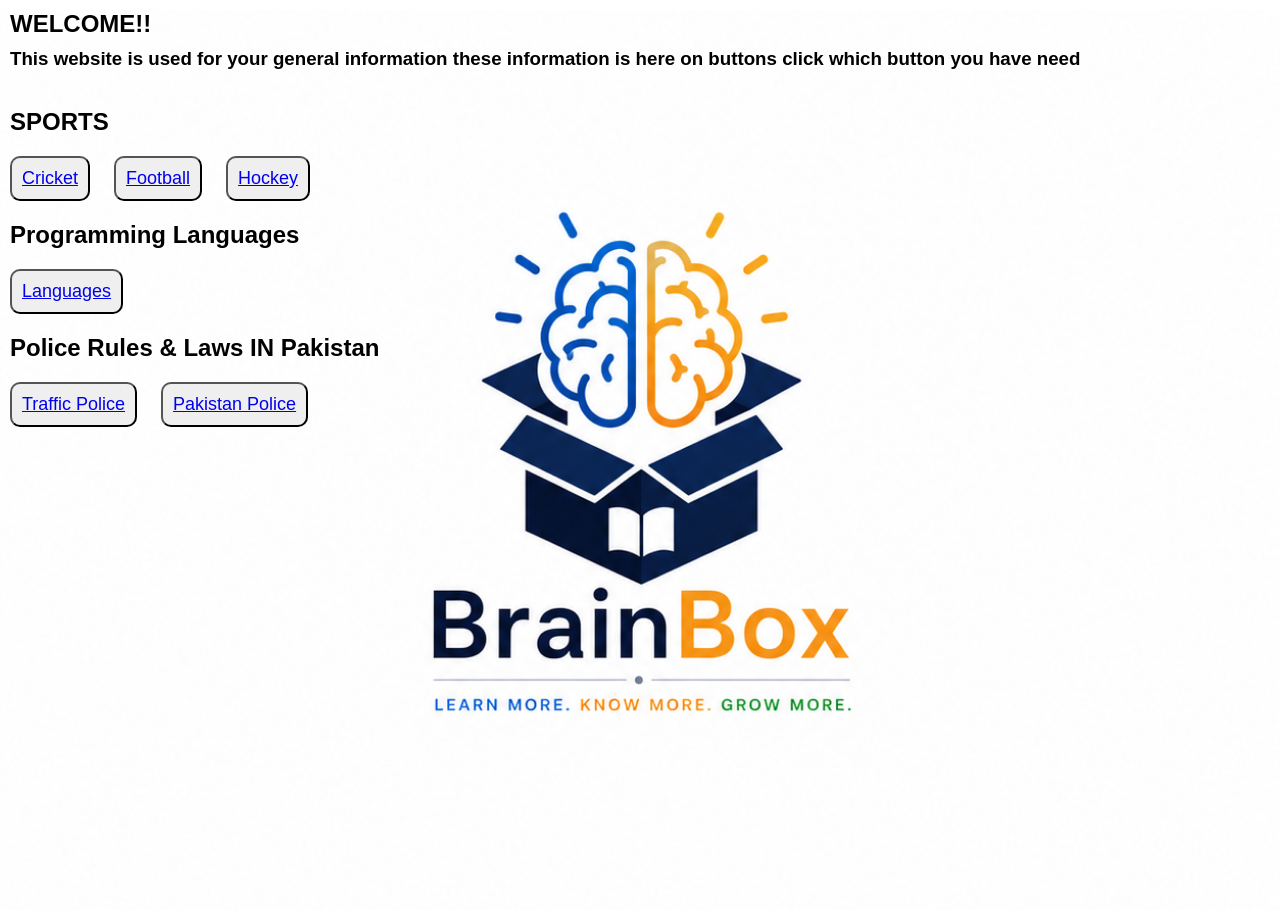
<file: index.html>
<!DOCTYPE html>
<html lang="en">

<head>
    <meta charset="UTF-8">
    <meta name="viewport" content="width=device-width, initial-scale=1.0">
    <title>Document</title>
    <link rel="stylesheet" href="style.css">
</head>
<body>
    <section class="banner">
        <h1>WELCOME!!</h1>
        <h3>This website is used for your general information these information is here on buttons click which button
            you have need</h3>
            <br>
<h2>SPORTS</h2>

<button><a href="cricket.html">Cricket</a></button>

<button><a href="football.html">Football</a></button>

<button><a href="hockey.html">Hockey</a></button>

<br>

<H2>Programming Languages</H2>

<button><a href="ai.html">Languages</a></button>

<h2>Police Rules & Laws IN Pakistan</h2>

<button><a href="trafpolice.html">Traffic Police</a></button>

<button><a href="police.html">Pakistan Police</a></button>






 </body>
</html>
</file>
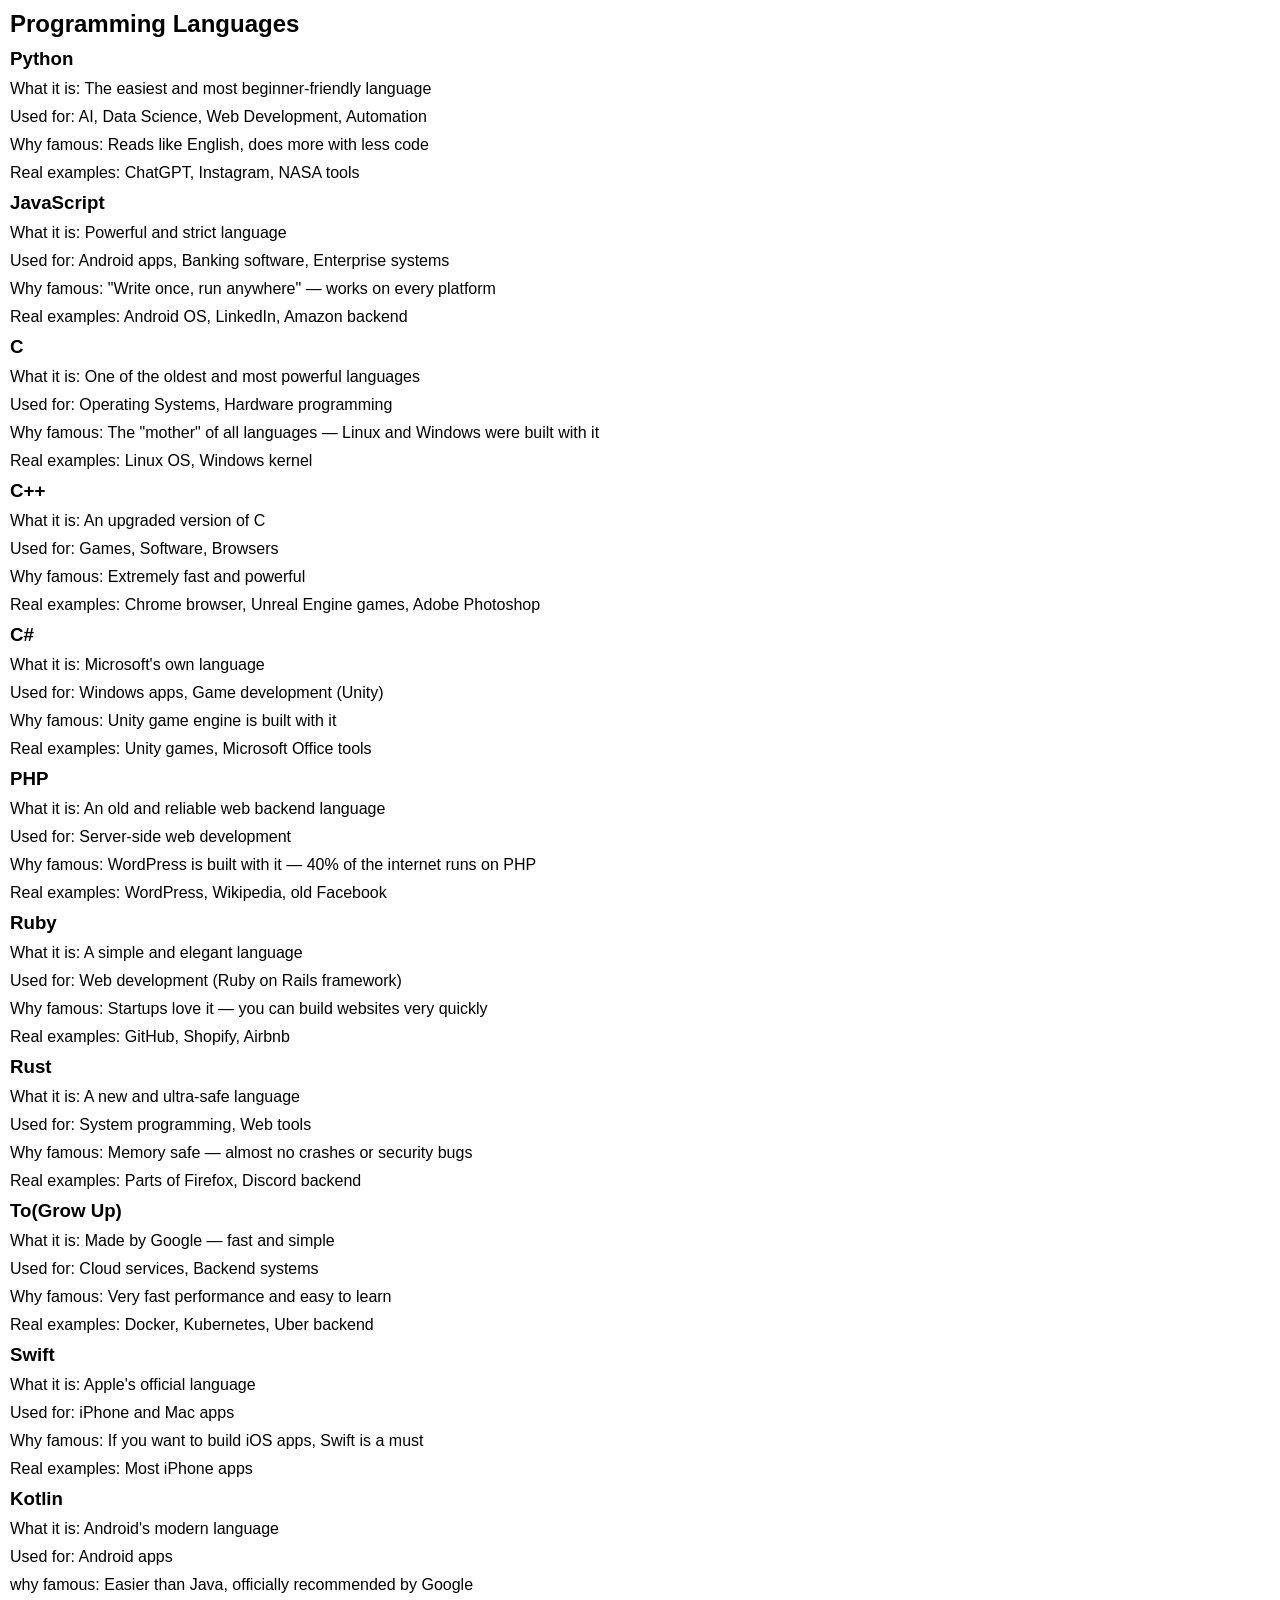
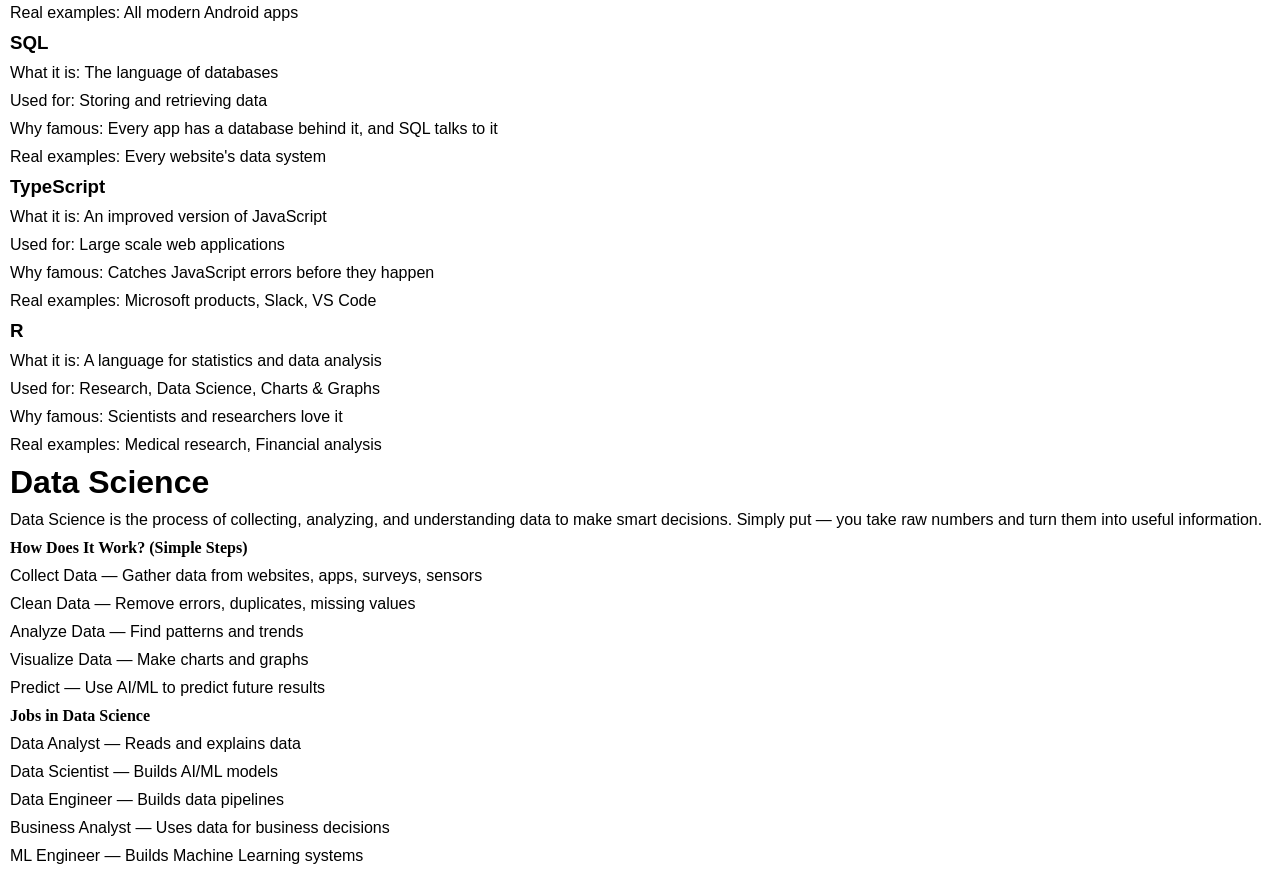
<file: ai.html>
<!DOCTYPE html>
<html lang="en">
<head>
    <meta charset="UTF-8">
    <meta name="viewport" content="width=device-width, initial-scale=1.0">
    <title>Document</title>
    <link rel="stylesheet" href="style.css">
</head>
<body>
<h2>Programming Languages</h2>

<H3>Python</H3>

<p>What it is: The easiest and most beginner-friendly language</p>

<p>Used for: AI, Data Science, Web Development, Automation</p>

<p>Why famous: Reads like English, does more with less code</p>

<p>Real examples: ChatGPT, Instagram, NASA tools</p>

<h3>JavaScript</h3>

<p>What it is: Powerful and strict language</p>

<p>Used for: Android apps, Banking software, Enterprise systems</p>

<p>Why famous: "Write once, run anywhere" — works on every platform</p>

<p>Real examples: Android OS, LinkedIn, Amazon backend</p>

<h3>C</h3>

<p>What it is: One of the oldest and most powerful languages</p>

<p>Used for: Operating Systems, Hardware programming</p>

<p>Why famous: The "mother" of all languages — Linux and Windows were built with it</p>

<p>Real examples: Linux OS, Windows kernel</p>

<h3>C++</h3>
    
<p>What it is: An upgraded version of C</p>

<p>Used for: Games, Software, Browsers</p>

<p>Why famous: Extremely fast and powerful</p>

<p>Real examples: Chrome browser, Unreal Engine games, Adobe Photoshop</p>

<h3>C#</h3>

<p>What it is: Microsoft's own language</p>

<p>Used for: Windows apps, Game development (Unity)</p>

<p>Why famous: Unity game engine is built with it</p>

<p>Real examples: Unity games, Microsoft Office tools</p>

<h3>PHP</h3>

<p>What it is: An old and reliable web backend language</p>

<p>Used for: Server-side web development
</p>

<p>Why famous: WordPress is built with it — 40% of the internet runs on PHP
</p>

<p>Real examples: WordPress, Wikipedia, old Facebook

</p>

<h3>Ruby</h3>

<p>What it is: A simple and elegant language</p>

<p>Used for: Web development (Ruby on Rails framework)
</p>

<p>Why famous: Startups love it — you can build websites very quickly</p>

<p> Real examples: GitHub, Shopify, Airbnb

</p>

<h3>Rust</h3>

<p>What it is: A new and ultra-safe language</p>

<p>Used for: System programming, Web tools
</p>

<p>Why famous: Memory safe — almost no crashes or security bugs</p>

<p>Real examples: Parts of Firefox, Discord backend</p>

<h3>To(Grow Up)</h3>

<p>What it is: Made by Google — fast and simple
</p>

<p>Used for: Cloud services, Backend systems</p>

<p>Why famous: Very fast performance and easy to learn</p>

<p>Real examples: Docker, Kubernetes, Uber backend</p>

<h3>Swift</h3>

<p>What it is: Apple's official language</p>

<p>Used for: iPhone and Mac apps</p>

<p>Why famous: If you want to build iOS apps, Swift is a must
</p>

<p>Real examples: Most iPhone apps

</p>

<h3>Kotlin</h3>

<p>What it is: Android's modern language</p>

<p>Used for: Android apps</p>

<p>why famous: Easier than Java, officially recommended by Google</p>

<p>Real examples: All modern Android apps

</p>

<h3>SQL</h3>

<P>What it is: The language of databases</P>

<p>Used for: Storing and retrieving data
</p>

<p>Why famous: Every app has a database behind it, and SQL talks to it</p>

<p>Real examples: Every website's data system</p>

<h3>TypeScript</h3>

<p>What it is: An improved version of JavaScript</p>

<p>Used for: Large scale web applications
</p>

<p>Why famous: Catches JavaScript errors before they happen</p>

<p>Real examples: Microsoft products, Slack, VS Code

</p>

<h3>R</h3>

<p>What it is: A language for statistics and data analysis
</p>

<p>Used for: Research, Data Science, Charts & Graphs</p>

<p>Why famous: Scientists and researchers love it</p>

<p>Real examples: Medical research, Financial analysis</p>

<h1>Data Science</h1>

<p>Data Science is the process of collecting, analyzing, and understanding data to make smart decisions. Simply put — you take raw numbers and turn them into useful information.
</p>

<h4> How Does It Work? (Simple Steps)</h4>

<p>Collect Data — Gather data from websites, apps, surveys, sensors</p>

<p>Clean Data — Remove errors, duplicates, missing values
</p>

<p>Analyze Data — Find patterns and trends
</p>

<p>Visualize Data — Make charts and graphs
</p>

<p>Predict — Use AI/ML to predict future results

</p>

<h4>Jobs in Data Science</h4>

<p>Data Analyst — Reads and explains data
</p>

<p>Data Scientist — Builds AI/ML models
</p>

<p>Data Engineer — Builds data pipelines
</p>

<p>Business Analyst — Uses data for business decisions
</p>

<p>ML Engineer — Builds Machine Learning systems

</p>
</body>
</html>
</file>
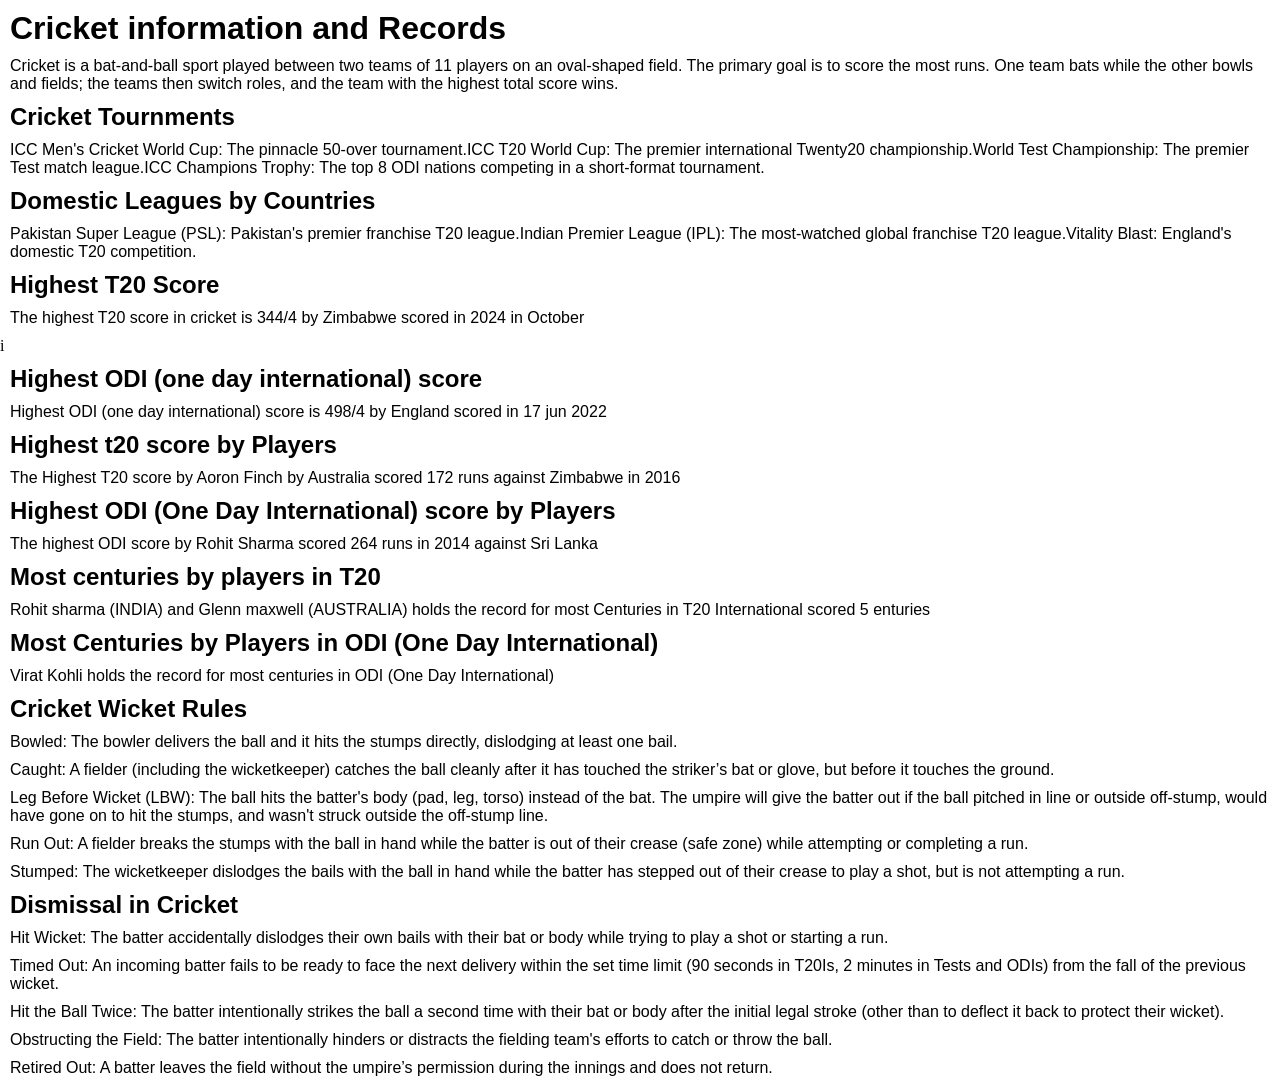
<file: cricket.html>
<!DOCTYPE html>
<html lang="en">

<head>
    <meta charset="UTF-8">
    <meta name="viewport" content="width=device-width, initial-scale=1.0">
    <title>Document</title>
    <link rel="stylesheet" href="style.css">
</head>

<body>
    <h1>Cricket information and Records</h1>
    <p>Cricket is a bat-and-ball sport played between two teams of 11 players on an oval-shaped field. The primary goal
        is to score the most runs. One team bats while the other bowls and fields; the teams then switch roles, and the
        team with the highest total score wins.</p>

    <h2>Cricket Tournments</h2>
    <p>ICC Men's Cricket World Cup: The pinnacle 50-over tournament.ICC T20 World Cup: The premier international
        Twenty20 championship.World Test Championship: The premier Test match league.ICC Champions Trophy: The top 8 ODI
        nations competing in a short-format tournament.</p>

    <h2>Domestic Leagues by Countries</h2>
    <p>Pakistan Super League (PSL): Pakistan's premier franchise T20 league.Indian Premier League (IPL): The
        most-watched global franchise T20 league.Vitality Blast: England's domestic T20 competition.</p>

    <h2>Highest T20 Score</h2>
    <p>The highest T20 score in cricket is 344/4 by Zimbabwe scored in 2024 in October</p>
    i
    <h2>Highest ODI (one day international) score</h2>

    <p>Highest ODI (one day international) score is 498/4 by England scored in 17 jun 2022</p>

    <h2>Highest t20 score by Players</h2>

    <p>The Highest T20 score by Aoron Finch by Australia scored 172 runs against Zimbabwe in 2016 </p>

    <h2>Highest ODI (One Day International) score by Players</h2>

    <p>The highest ODI score by Rohit Sharma scored 264 runs in 2014 against Sri Lanka</p>

    <h2>Most centuries by players in T20</h2>

    <p>Rohit sharma (INDIA) and Glenn maxwell (AUSTRALIA) holds the record for most Centuries in T20 International
        scored
        5 enturies </p>

    <h2>Most Centuries by Players in ODI (One Day International)</h2>

    <p>Virat Kohli holds the record for most centuries in ODI (One Day International)</p>

    <h2>Cricket Wicket Rules</h2>

    <p>Bowled: The bowler delivers the ball and it hits the stumps directly, dislodging at least one bail.</p>

    <p>Caught: A fielder (including the wicketkeeper) catches the ball cleanly after it has touched the striker’s bat or
        glove, but before it touches the ground.</p>

    <p>Leg Before Wicket (LBW): The ball hits the batter's body (pad, leg, torso) instead of the bat. The umpire will
        give the batter out if the ball pitched in line or outside off-stump, would have gone on to hit the stumps, and
        wasn't struck outside the off-stump line.</p>

    <p>Run Out: A fielder breaks the stumps with the ball in hand while the batter is out of their crease (safe zone)
        while attempting or completing a run.</p>

    <p>Stumped: The wicketkeeper dislodges the bails with the ball in hand while the batter has stepped out of their
        crease to play a shot, but is not attempting a run.</p>

    <h2>Dismissal in Cricket</h2>

    <p>Hit Wicket: The batter accidentally dislodges their own bails with their bat or body while trying to play a shot
        or starting a run.</p>

    <p>Timed Out: An incoming batter fails to be ready to face the next delivery within the set time limit (90 seconds
        in T20Is, 2 minutes in Tests and ODIs) from the fall of the previous wicket.</p>

    <p>Hit the Ball Twice: The batter intentionally strikes the ball a second time with their bat or body after the
        initial legal stroke (other than to deflect it back to protect their wicket).</p>

    <p>Obstructing the Field: The batter intentionally hinders or distracts the fielding team's efforts to catch or
        throw the ball.</p>

    <p>Retired Out: A batter leaves the field without the umpire’s permission during the innings and does not return.
    </p>
</body>

</html>
</file>
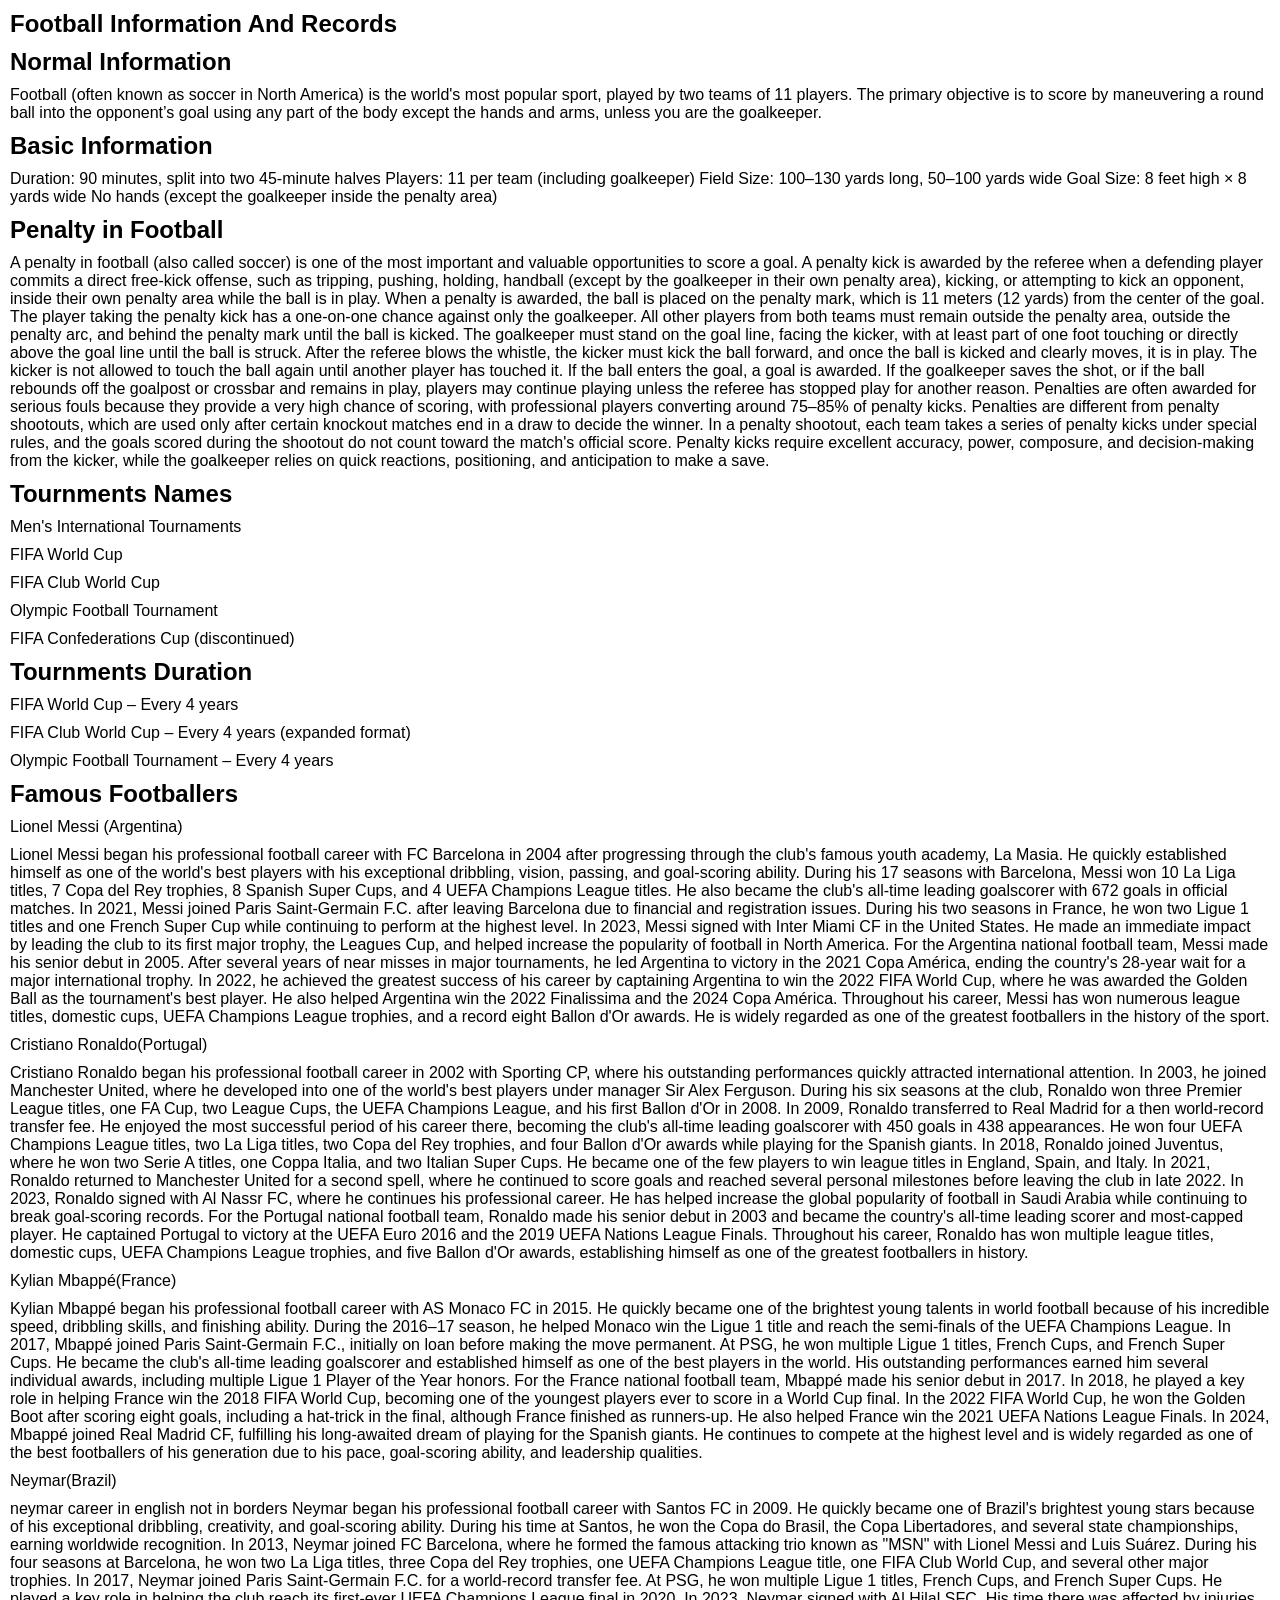
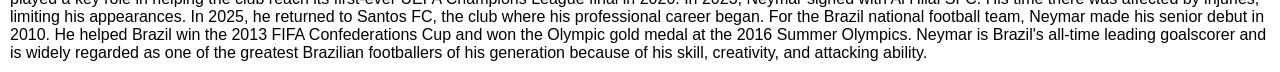
<file: football.html>
<!DOCTYPE html>
<html lang="en">

<head>
    <meta charset="UTF-8">
    <meta name="viewport" content="width=device-width, initial-scale=1.0">
    <title>Document</title>
    <link rel="stylesheet" href="style.css">
</head>

<body>
    <H2>Football Information And Records</H2>

    <h2>Normal Information</h2>

    <p>Football (often known as soccer in North America) is the world's most popular sport, played by two teams of 11
        players. The primary objective is to score by maneuvering a round ball into the opponent’s goal using any part
        of the body except the hands and arms, unless you are the goalkeeper.</p>

    <h2>Basic Information</h2>

    <p>Duration: 90 minutes, split into two 45-minute halves
        Players: 11 per team (including goalkeeper)
        Field Size: 100–130 yards long, 50–100 yards wide
        Goal Size: 8 feet high × 8 yards wide
        No hands (except the goalkeeper inside the penalty area)</p>

    <h2>Penalty in Football</h2>

    <p>A penalty in football (also called soccer) is one of the most important and valuable opportunities to score a
        goal. A penalty kick is awarded by the referee when a defending player commits a direct free-kick offense, such
        as tripping, pushing, holding, handball (except by the goalkeeper in their own penalty area), kicking, or
        attempting to kick an opponent, inside their own penalty area while the ball is in play. When a penalty is
        awarded, the ball is placed on the penalty mark, which is 11 meters (12 yards) from the center of the goal. The
        player taking the penalty kick has a one-on-one chance against only the goalkeeper. All other players from both
        teams must remain outside the penalty area, outside the penalty arc, and behind the penalty mark until the ball
        is kicked. The goalkeeper must stand on the goal line, facing the kicker, with at least part of one foot
        touching or directly above the goal line until the ball is struck. After the referee blows the whistle, the
        kicker must kick the ball forward, and once the ball is kicked and clearly moves, it is in play. The kicker is
        not allowed to touch the ball again until another player has touched it. If the ball enters the goal, a goal is
        awarded. If the goalkeeper saves the shot, or if the ball rebounds off the goalpost or crossbar and remains in
        play, players may continue playing unless the referee has stopped play for another reason. Penalties are often
        awarded for serious fouls because they provide a very high chance of scoring, with professional players
        converting around 75–85% of penalty kicks. Penalties are different from penalty shootouts, which are used only
        after certain knockout matches end in a draw to decide the winner. In a penalty shootout, each team takes a
        series of penalty kicks under special rules, and the goals scored during the shootout do not count toward the
        match's official score. Penalty kicks require excellent accuracy, power, composure, and decision-making from the
        kicker, while the goalkeeper relies on quick reactions, positioning, and anticipation to make a save.</p>

    <h2>Tournments Names</h2>

    <p>Men's International Tournaments</p>

    <p>FIFA World Cup</p>

    <p>FIFA Club World Cup</p>

    <p>Olympic Football Tournament</p>

    <p>FIFA Confederations Cup (discontinued)</p>

    <h2>Tournments Duration</h2>

    <p>FIFA World Cup – Every 4 years</p>

    <p>FIFA Club World Cup – Every 4 years (expanded format)</p>

    <p>Olympic Football Tournament – Every 4 years</p>

    <h2>Famous Footballers</h2>

    <p>Lionel Messi (Argentina)</p>

    <p>Lionel Messi began his professional football career with FC Barcelona in 2004 after progressing through the
        club's famous youth academy, La Masia. He quickly established himself as one of the world's best players with
        his exceptional dribbling, vision, passing, and goal-scoring ability. During his 17 seasons with Barcelona,
        Messi won 10 La Liga titles, 7 Copa del Rey trophies, 8 Spanish Super Cups, and 4 UEFA Champions League titles.
        He also became the club's all-time leading goalscorer with 672 goals in official matches.

        In 2021, Messi joined Paris Saint-Germain F.C. after leaving Barcelona due to financial and registration issues.
        During his two seasons in France, he won two Ligue 1 titles and one French Super Cup while continuing to perform
        at the highest level.

        In 2023, Messi signed with Inter Miami CF in the United States. He made an immediate impact by leading the club
        to its first major trophy, the Leagues Cup, and helped increase the popularity of football in North America.

        For the Argentina national football team, Messi made his senior debut in 2005. After several years of near
        misses in major tournaments, he led Argentina to victory in the 2021 Copa América, ending the country's 28-year
        wait for a major international trophy. In 2022, he achieved the greatest success of his career by captaining
        Argentina to win the 2022 FIFA World Cup, where he was awarded the Golden Ball as the tournament's best player.
        He also helped Argentina win the 2022 Finalissima and the 2024 Copa América.

        Throughout his career, Messi has won numerous league titles, domestic cups, UEFA Champions League trophies, and
        a record eight Ballon d'Or awards. He is widely regarded as one of the greatest footballers in the history of
        the sport.</p>

    <p>Cristiano Ronaldo(Portugal)</p>

    <p>Cristiano Ronaldo began his professional football career in 2002 with Sporting CP, where his outstanding
        performances quickly attracted international attention. In 2003, he joined Manchester United, where he developed
        into one of the world's best players under manager Sir Alex Ferguson. During his six seasons at the club,
        Ronaldo won three Premier League titles, one FA Cup, two League Cups, the UEFA Champions League, and his first
        Ballon d'Or in 2008.

        In 2009, Ronaldo transferred to Real Madrid for a then world-record transfer fee. He enjoyed the most successful
        period of his career there, becoming the club's all-time leading goalscorer with 450 goals in 438 appearances.
        He won four UEFA Champions League titles, two La Liga titles, two Copa del Rey trophies, and four Ballon d'Or
        awards while playing for the Spanish giants.

        In 2018, Ronaldo joined Juventus, where he won two Serie A titles, one Coppa Italia, and two Italian Super Cups.
        He became one of the few players to win league titles in England, Spain, and Italy.

        In 2021, Ronaldo returned to Manchester United for a second spell, where he continued to score goals and reached
        several personal milestones before leaving the club in late 2022.

        In 2023, Ronaldo signed with Al Nassr FC, where he continues his professional career. He has helped increase the
        global popularity of football in Saudi Arabia while continuing to break goal-scoring records.

        For the Portugal national football team, Ronaldo made his senior debut in 2003 and became the country's all-time
        leading scorer and most-capped player. He captained Portugal to victory at the UEFA Euro 2016 and the 2019 UEFA
        Nations League Finals. Throughout his career, Ronaldo has won multiple league titles, domestic cups, UEFA
        Champions League trophies, and five Ballon d'Or awards, establishing himself as one of the greatest footballers
        in history.</p>

    <p>Kylian Mbappé(France)</p>

    <p>Kylian Mbappé began his professional football career with AS Monaco FC in 2015. He quickly became one of the
        brightest young talents in world football because of his incredible speed, dribbling skills, and finishing
        ability. During the 2016–17 season, he helped Monaco win the Ligue 1 title and reach the semi-finals of the UEFA
        Champions League.

        In 2017, Mbappé joined Paris Saint-Germain F.C., initially on loan before making the move permanent. At PSG, he
        won multiple Ligue 1 titles, French Cups, and French Super Cups. He became the club's all-time leading
        goalscorer and established himself as one of the best players in the world. His outstanding performances earned
        him several individual awards, including multiple Ligue 1 Player of the Year honors.

        For the France national football team, Mbappé made his senior debut in 2017. In 2018, he played a key role in
        helping France win the 2018 FIFA World Cup, becoming one of the youngest players ever to score in a World Cup
        final. In the 2022 FIFA World Cup, he won the Golden Boot after scoring eight goals, including a hat-trick in
        the final, although France finished as runners-up. He also helped France win the 2021 UEFA Nations League
        Finals.

        In 2024, Mbappé joined Real Madrid CF, fulfilling his long-awaited dream of playing for the Spanish giants. He
        continues to compete at the highest level and is widely regarded as one of the best footballers of his
        generation due to his pace, goal-scoring ability, and leadership qualities.</p>

    <p>Neymar(Brazil)</p>

    <p>neymar career in english not in borders

        Neymar began his professional football career with Santos FC in 2009. He quickly became one of Brazil's
        brightest young stars because of his exceptional dribbling, creativity, and goal-scoring ability. During his
        time at Santos, he won the Copa do Brasil, the Copa Libertadores, and several state championships, earning
        worldwide recognition.

        In 2013, Neymar joined FC Barcelona, where he formed the famous attacking trio known as "MSN" with Lionel Messi
        and Luis Suárez. During his four seasons at Barcelona, he won two La Liga titles, three Copa del Rey trophies,
        one UEFA Champions League title, one FIFA Club World Cup, and several other major trophies.

        In 2017, Neymar joined Paris Saint-Germain F.C. for a world-record transfer fee. At PSG, he won multiple Ligue 1
        titles, French Cups, and French Super Cups. He played a key role in helping the club reach its first-ever UEFA
        Champions League final in 2020.

        In 2023, Neymar signed with Al Hilal SFC. His time there was affected by injuries, limiting his appearances. In
        2025, he returned to Santos FC, the club where his professional career began.

        For the Brazil national football team, Neymar made his senior debut in 2010. He helped Brazil win the 2013 FIFA
        Confederations Cup and won the Olympic gold medal at the 2016 Summer Olympics. Neymar is Brazil's all-time
        leading goalscorer and is widely regarded as one of the greatest Brazilian footballers of his generation because
        of his skill, creativity, and attacking ability.</p>
</body>

</html>
</file>
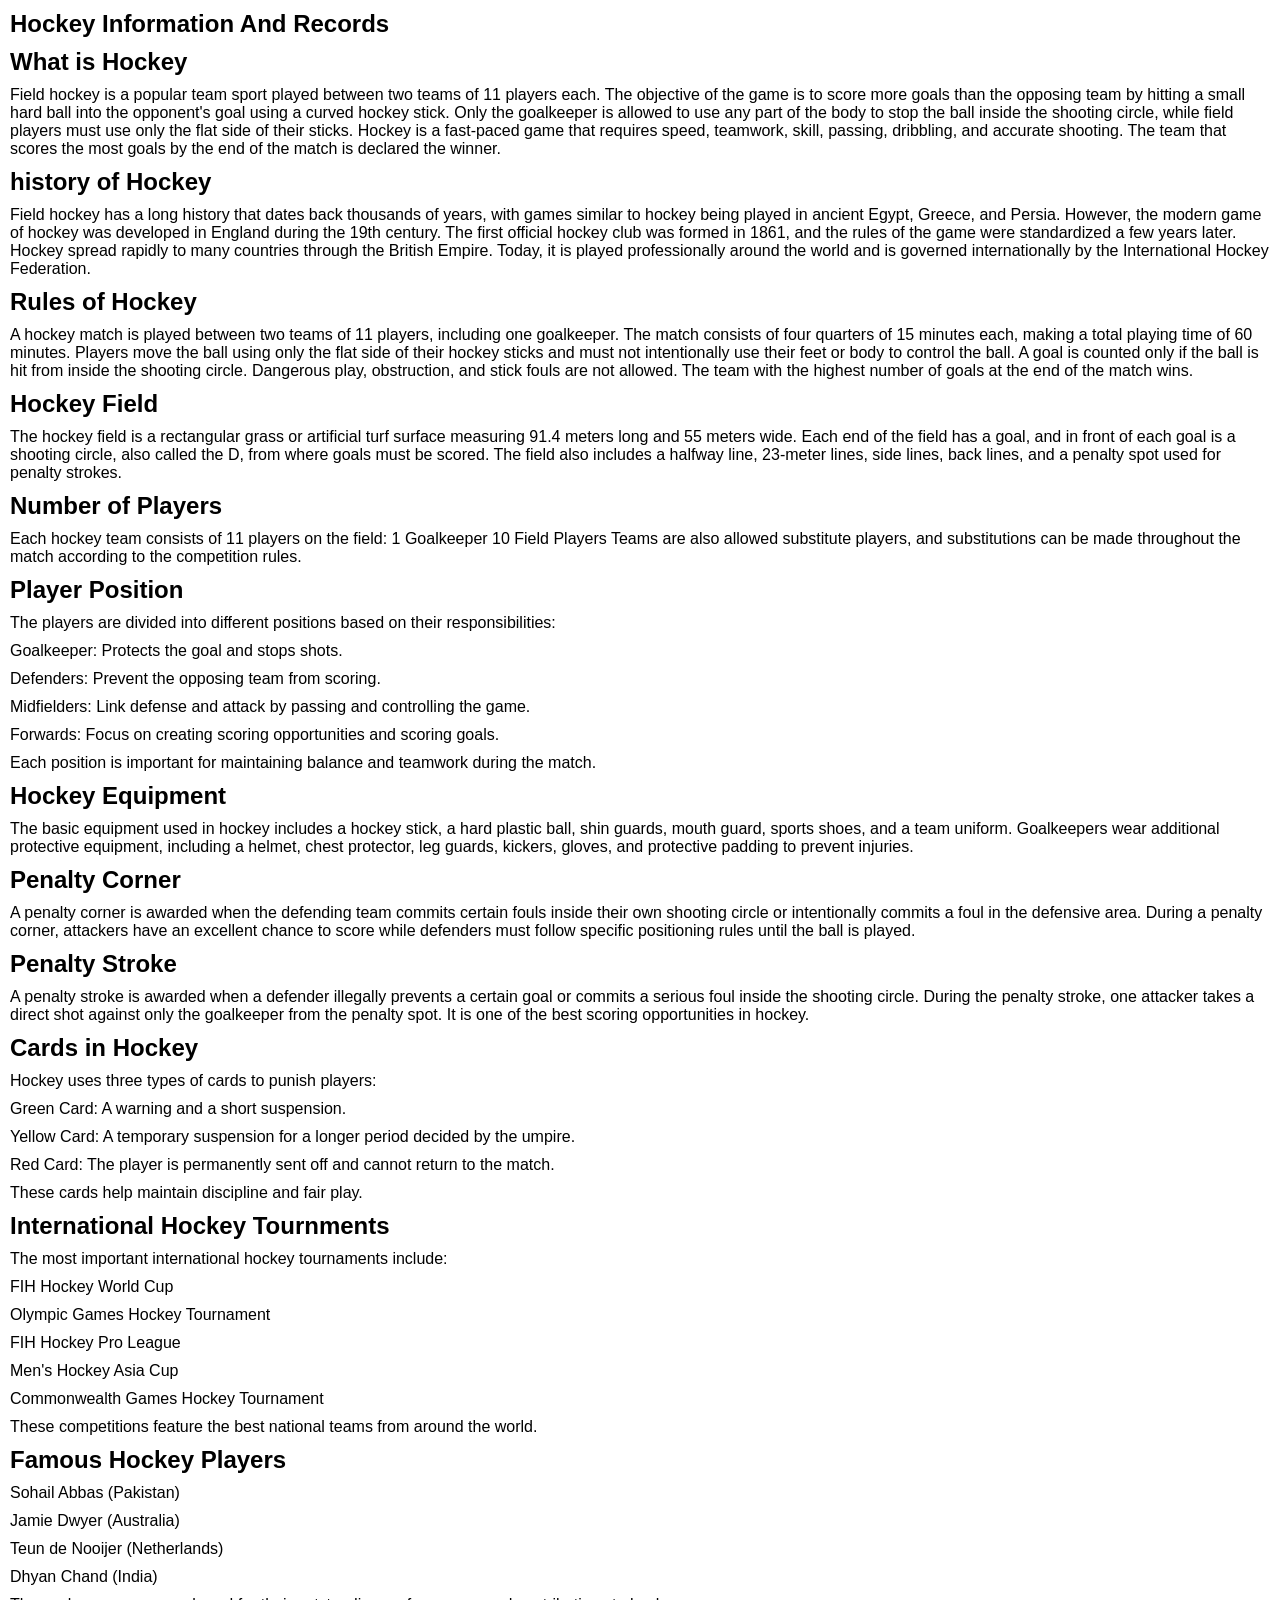
<file: hockey.html>
<!DOCTYPE html>
<html lang="en">

<head>
    <meta charset="UTF-8">
    <meta name="viewport" content="width=device-width, initial-scale=1.0">
    <title>Document</title>
    <link rel="stylesheet" href="style.css">
</head>

<body>
    <h2>Hockey Information And Records</h2>


    <h2>What is Hockey</h2>

    <p>

        Field hockey is a popular team sport played between two teams of 11 players each. The objective of the game is
        to score more goals than the opposing team by hitting a small hard ball into the opponent's goal using a curved
        hockey stick. Only the goalkeeper is allowed to use any part of the body to stop the ball inside the shooting
        circle, while field players must use only the flat side of their sticks. Hockey is a fast-paced game that
        requires speed, teamwork, skill, passing, dribbling, and accurate shooting. The team that scores the most goals
        by the end of the match is declared the winner.</p>

    <h2>history of Hockey</h2>

    <p>Field hockey has a long history that dates back thousands of years, with games similar to hockey being played in
        ancient Egypt, Greece, and Persia. However, the modern game of hockey was developed in England during the 19th
        century. The first official hockey club was formed in 1861, and the rules of the game were standardized a few
        years later. Hockey spread rapidly to many countries through the British Empire. Today, it is played
        professionally around the world and is governed internationally by the International Hockey Federation.</p>

    <h2>Rules of Hockey</h2>

    <p>A hockey match is played between two teams of 11 players, including one goalkeeper. The match consists of four
        quarters of 15 minutes each, making a total playing time of 60 minutes. Players move the ball using only the
        flat side of their hockey sticks and must not intentionally use their feet or body to control the ball. A goal
        is counted only if the ball is hit from inside the shooting circle. Dangerous play, obstruction, and stick fouls
        are not allowed. The team with the highest number of goals at the end of the match wins.</p>

    <h2>Hockey Field</h2>

    <p>The hockey field is a rectangular grass or artificial turf surface measuring 91.4 meters long and 55 meters wide.
        Each end of the field has a goal, and in front of each goal is a shooting circle, also called the D, from where
        goals must be scored. The field also includes a halfway line, 23-meter lines, side lines, back lines, and a
        penalty spot used for penalty strokes.</p>

    <h2>Number of Players </h2>

    <p>Each hockey team consists of 11 players on the field:

        1 Goalkeeper
        10 Field Players

        Teams are also allowed substitute players, and substitutions can be made throughout the match according to the
        competition rules.</p>

    <h2>Player Position</h2>

    <p>The players are divided into different positions based on their responsibilities:</p>

    <p>Goalkeeper: Protects the goal and stops shots.</p>

    <p>Defenders: Prevent the opposing team from scoring.</p>

    <p>Midfielders: Link defense and attack by passing and controlling the game.</p>

    <p>Forwards: Focus on creating scoring opportunities and scoring goals.</p>

    <p>Each position is important for maintaining balance and teamwork during the match.</p>

    <h2>Hockey Equipment</h2>

    <p>The basic equipment used in hockey includes a hockey stick, a hard plastic ball, shin guards, mouth guard, sports
        shoes, and a team uniform. Goalkeepers wear additional protective equipment, including a helmet, chest
        protector, leg guards, kickers, gloves, and protective padding to prevent injuries.</p>

    <h2>Penalty Corner</h2>

    <p>A penalty corner is awarded when the defending team commits certain fouls inside their own shooting circle or
        intentionally commits a foul in the defensive area. During a penalty corner, attackers have an excellent chance
        to score while defenders must follow specific positioning rules until the ball is played.</p>

    <h2>Penalty Stroke</h2>

    <p>A penalty stroke is awarded when a defender illegally prevents a certain goal or commits a serious foul inside
        the shooting circle. During the penalty stroke, one attacker takes a direct shot against only the goalkeeper
        from the penalty spot. It is one of the best scoring opportunities in hockey.</p>

<h2>Cards in Hockey</h2>

<p>Hockey uses three types of cards to punish players:</p>

<p>Green Card: A warning and a short suspension.</p>

<p>Yellow Card: A temporary suspension for a longer period decided by the umpire.</p>

<p>Red Card: The player is permanently sent off and cannot return to the match.</p>

<p>These cards help maintain discipline and fair play.</p>

<h2>International Hockey Tournments</h2>

<p>The most important international hockey tournaments include:</p>

<p>FIH Hockey World Cup</p>

<p>Olympic Games Hockey Tournament</p>

<p>FIH Hockey Pro League</p>

<p>Men's Hockey Asia Cup</p>

<p>Commonwealth Games Hockey Tournament</p>

<p>These competitions feature the best national teams from around the world.</p>

<h2>Famous Hockey Players</h2>

<p>Sohail Abbas (Pakistan)</p>

<p>Jamie Dwyer (Australia)</p>

<p>Teun de Nooijer (Netherlands)</p>

<p>Dhyan Chand (India)</p>

<p>These players are remembered for their outstanding performances and contributions to hockey.</p>
</body>
</html>
</file>
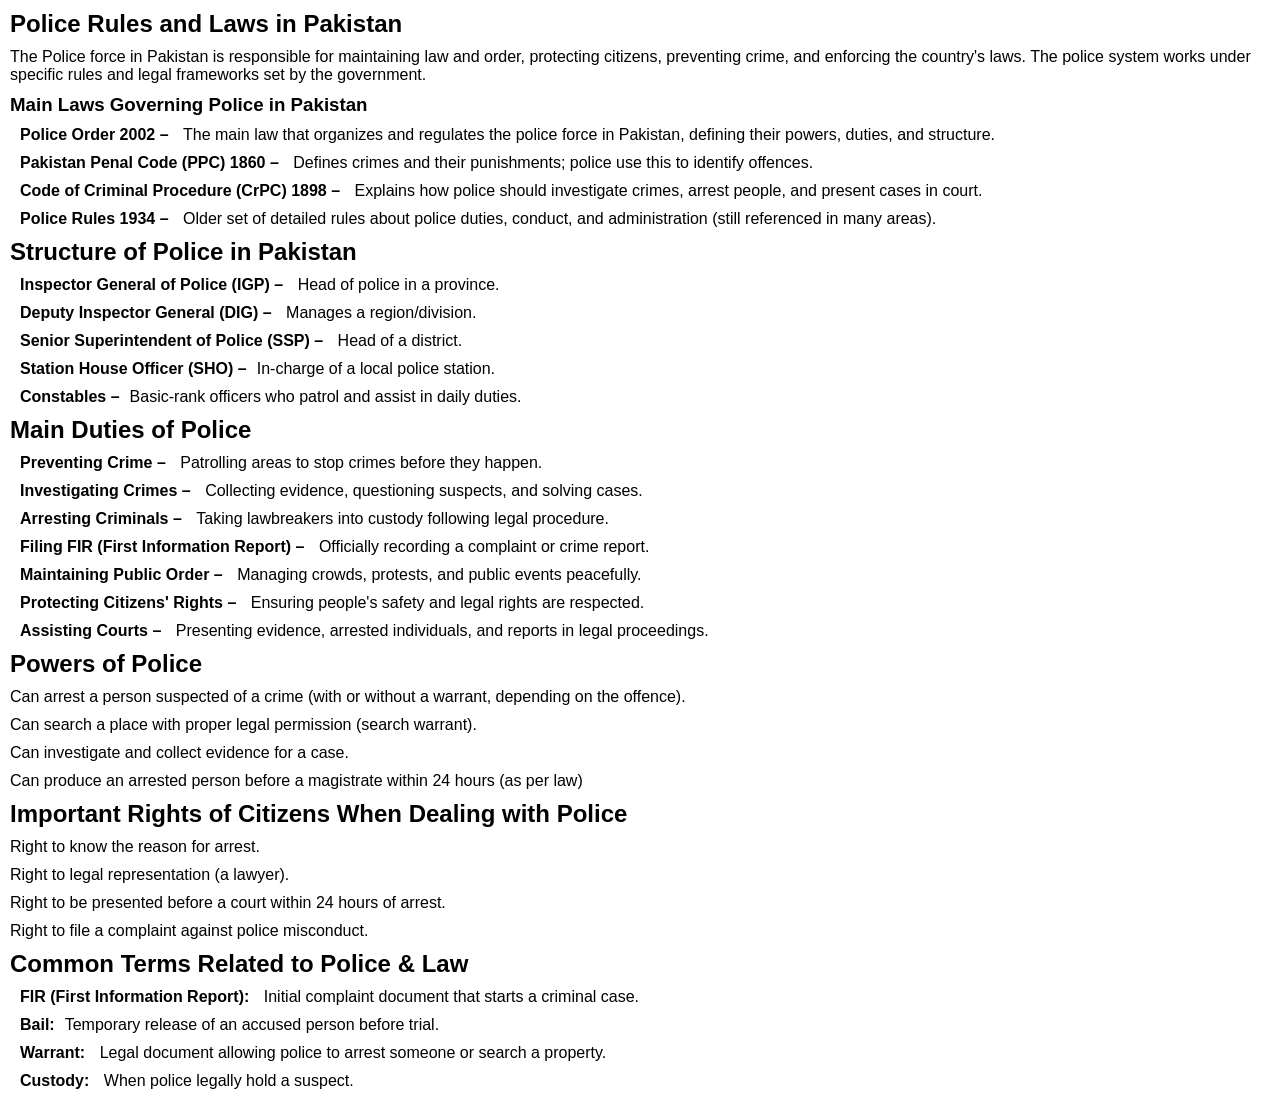
<file: police.html>
<!DOCTYPE html>
<html lang="en">

<head>
    <meta charset="UTF-8">
    <meta name="viewport" content="width=device-width, initial-scale=1.0">
    <title>Document</title>
    <link rel="stylesheet" href="style.css">
</head>

<body>
    <h2>Police Rules and Laws in Pakistan</h2>

    <p>The Police force in Pakistan is responsible for maintaining law and order, protecting citizens, preventing crime,
        and enforcing the country's laws. The police system works under specific rules and legal frameworks set by the
        government.
    </p>

    <h3>Main Laws Governing Police in Pakistan</h3>

    <p><b>Police Order 2002 – </b>The main law that organizes and regulates the police force in Pakistan, defining their
        powers, duties, and structure.</p>

    <p><b>Pakistan Penal Code (PPC) 1860 –</b> Defines crimes and their punishments; police use this to identify
        offences.</p>

    <p><b>Code of Criminal Procedure (CrPC) 1898 – </b>Explains how police should investigate crimes, arrest people, and
        present cases in court.</p>

    <p><b>Police Rules 1934 – </b> Older set of detailed rules about police duties, conduct, and administration (still
        referenced in many areas).</p>

    <h2>Structure of Police in Pakistan</h2>

    <p><b>Inspector General of Police (IGP) – </b> Head of police in a province.</p>

    <p><b>Deputy Inspector General (DIG) – </b>Manages a region/division.
    </p>

    <p><b>Senior Superintendent of Police (SSP) – </b> Head of a district.</p>

    <p><b>Station House Officer (SHO) –</b>In-charge of a local police station.</p>

    <p><b>Constables –</b>Basic-rank officers who patrol and assist in daily duties.</p>

    <h2>Main Duties of Police</h2>

    <p><b>Preventing Crime – </b> Patrolling areas to stop crimes before they happen.
    </p>

    <p><b>Investigating Crimes –</b> Collecting evidence, questioning suspects, and solving cases.</p>

    <p><b>Arresting Criminals – </b> Taking lawbreakers into custody following legal procedure.</p>

    <p><b>Filing FIR (First Information Report) –</b> Officially recording a complaint or crime report.</p>

    <p><b>Maintaining Public Order – </b> Managing crowds, protests, and public events peacefully.</p>

    <p><b>Protecting Citizens' Rights – </b> Ensuring people's safety and legal rights are respected.</p>

    <p><b>Assisting Courts – </b>Presenting evidence, arrested individuals, and reports in legal proceedings.

    </p>

<h2>Powers of Police</h2>

<p>Can arrest a person suspected of a crime (with or without a warrant, depending on the offence).</p>

<p>Can search a place with proper legal permission (search warrant).</p>

<p>Can investigate and collect evidence for a case.</p>

<p>Can produce an arrested person before a magistrate within 24 hours (as per law)</p>


<h2>Important Rights of Citizens When Dealing with Police</h2>

<p>Right to know the reason for arrest.</p>

<p>Right to legal representation (a lawyer).</p>

<p>Right to be presented before a court within 24 hours of arrest.</p>

<p>Right to file a complaint against police misconduct.</p>

<h2>Common Terms Related to Police & Law</h2>

<p><b>FIR (First Information Report): </b> Initial complaint document that starts a criminal case.</p>

<p><b>Bail:</b>Temporary release of an accused person before trial.</p>

<p><b>Warrant: </b> Legal document allowing police to arrest someone or search a property.</p>

<p><b>Custody: </b>When police legally hold a suspect.</p>












</body>
</html>
</file>
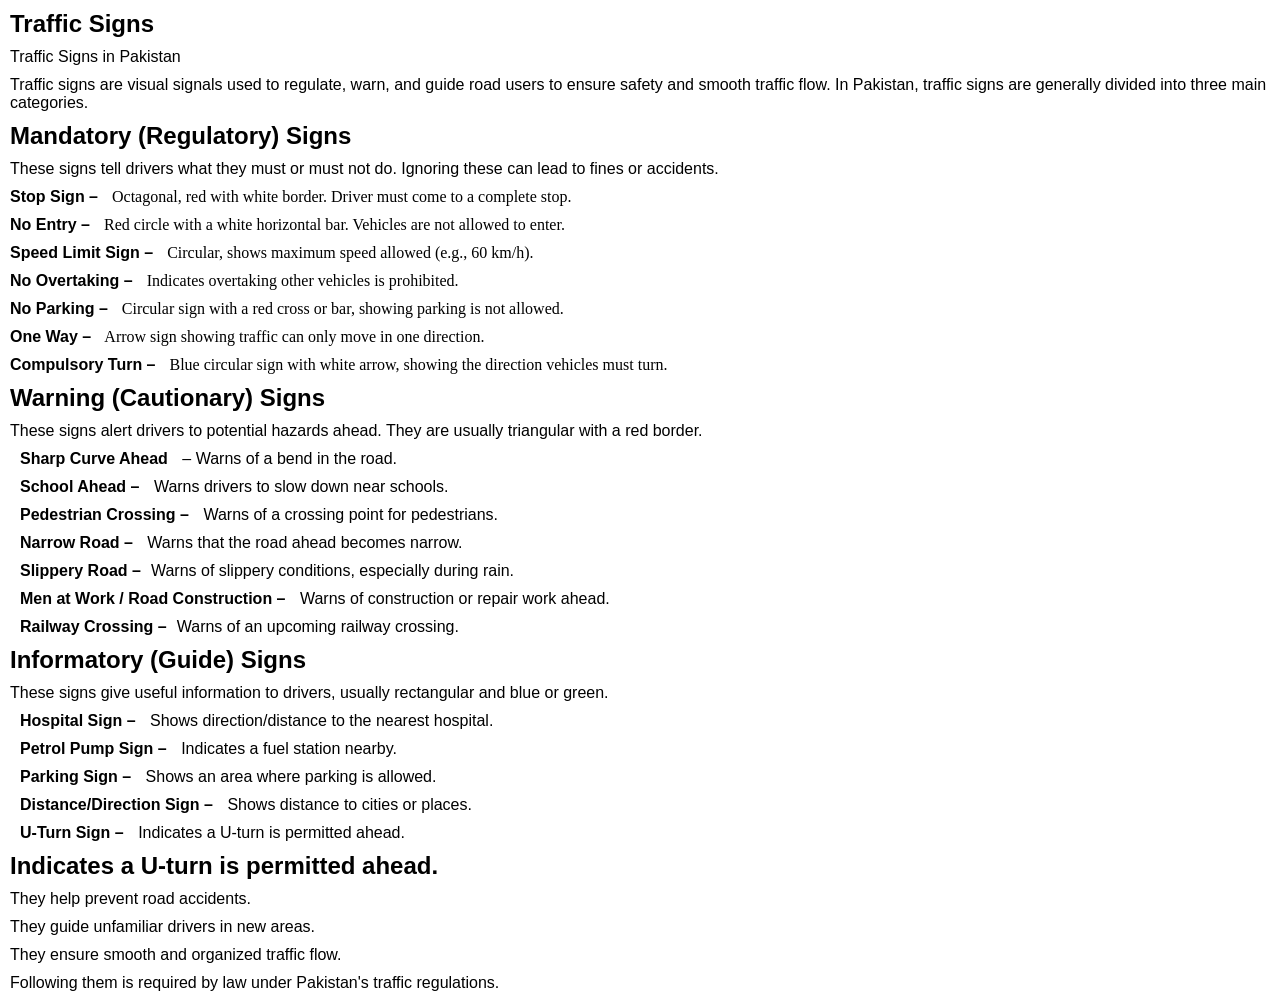
<file: trafpolice.html>
<!DOCTYPE html>
<html lang="en">

<head>
    <meta charset="UTF-8">
    <meta name="viewport" content="width=device-width, initial-scale=1.0">
    <title>Document</title>
    <link rel="stylesheet" href="style.css">
</head>

<body>
    <h2>Traffic Signs</h2>

    <p>Traffic Signs in Pakistan</p>

    <p>Traffic signs are visual signals used to regulate, warn, and guide road users to ensure safety and smooth traffic
        flow. In Pakistan, traffic signs are generally divided into three main categories.</p>

    <h2>Mandatory (Regulatory) Signs</h2>

    <p>These signs tell drivers what they must or must not do. Ignoring these can lead to fines or accidents.</p>

    <b>Stop Sign –</b> Octagonal, red with white border. Driver must come to a complete stop.</p>

<b>No Entry –</b> Red circle with a white horizontal bar. Vehicles are not allowed to enter.</p>

<b>Speed Limit Sign –</b> Circular, shows maximum speed allowed (e.g., 60 km/h).</p>

<b>No Overtaking –</b> Indicates overtaking other vehicles is prohibited.</p>

<b>No Parking –</b> Circular sign with a red cross or bar, showing parking is not allowed.</p>

<b>One Way –</b> Arrow sign showing traffic can only move in one direction.</p>

<b>Compulsory Turn –</b> Blue circular sign with white arrow, showing the direction vehicles must turn.</p>

<h2> Warning (Cautionary) Signs</h2>

<p>These signs alert drivers to potential hazards ahead. They are usually triangular with a red border.</p>

<p><b>Sharp Curve Ahead </b>– Warns of a bend in the road.</p>

<p><b>School Ahead – </b>Warns drivers to slow down near schools.</p>

<p><b>Pedestrian Crossing – </b>Warns of a crossing point for pedestrians.</p>

<p><b>Narrow Road – </b> Warns that the road ahead becomes narrow.</p>

<p><b>Slippery Road –</b>Warns of slippery conditions, especially during rain.</p>

<p><b>Men at Work / Road Construction – </b>Warns of construction or repair work ahead.</p>

<p><b>Railway Crossing –</b>Warns of an upcoming railway crossing.</p>

<h2> Informatory (Guide) Signs</h2>

<p>These signs give useful information to drivers, usually rectangular and blue or green.</p>

<p><b>Hospital Sign – </b> Shows direction/distance to the nearest hospital.</p>

<p><b>Petrol Pump Sign –</b> Indicates a fuel station nearby.</p>

<p><b>Parking Sign – </b>Shows an area where parking is allowed.</p>

<p><b>Distance/Direction Sign – </b>Shows distance to cities or places.</p>

<p><b>U-Turn Sign –</b> Indicates a U-turn is permitted ahead.</p>

<h2> Indicates a U-turn is permitted ahead.</h2>

<p>They help prevent road accidents.
</p>

<p>They guide unfamiliar drivers in new areas.
</p>

<p>They ensure smooth and organized traffic flow.
</p>

<p>Following them is required by law under Pakistan's traffic regulations.

</p>








</body>
</html>
</file>
<file: style.css>
*{
margin: 0;
padding: 0;
box-sizing: border-box;
}
.banner{
    background-image: url(brain.png) ;
background-repeat: no-repeat;
background-attachment: fixed;
background-size: cover;
background-position: center;

height: 100vh;
width: 100%;
}
.web{
margin: 50px auto;
text-align: center;
border: 3px solid white;
padding: 50px;
border-radius: 20px;
width: 450px;
height: 600px;
background-color: white;
font-family: Arial, Helvetica, sans-serif

}
.butt{
    text-align: center;
}
.butt button{
width: 300px;
height: 35px;
background-color: blue;
color: white;
border: none;
border-radius: 10px;
}
.inp{
margin: 20px;
}
.wel{
    margin: 30px;
}
.butto{
    text-align: center;
}
.butto button{
margin: 20px;
width: 300px;
border-radius: 10px;
background-color: white;
text-align: center;
padding: 5px;
}
h3{
    font-family: Arial, Helvetica, sans-serif;
}
button{
padding: 10px;
/* width: 10%;xs */
font-size: large;
border-radius: 10px;
margin: 10px;
}
h2{
    margin: 10px;
}
h1{
    font-family: Arial, Helvetica, sans-serif;
}
p{
    margin: 10px;
}
h2{
    font-family: Arial, Helvetica, sans-serif;
}
p{
    font-family: Arial, Helvetica, sans-serif;
}
h3{
    margin: 10px;
}
h1{
    margin: 10px;
}
h4{
    margin: 10px;
}
b{
    margin: 10px;
    font-family: Arial, Helvetica, sans-serif;
}
</file>
